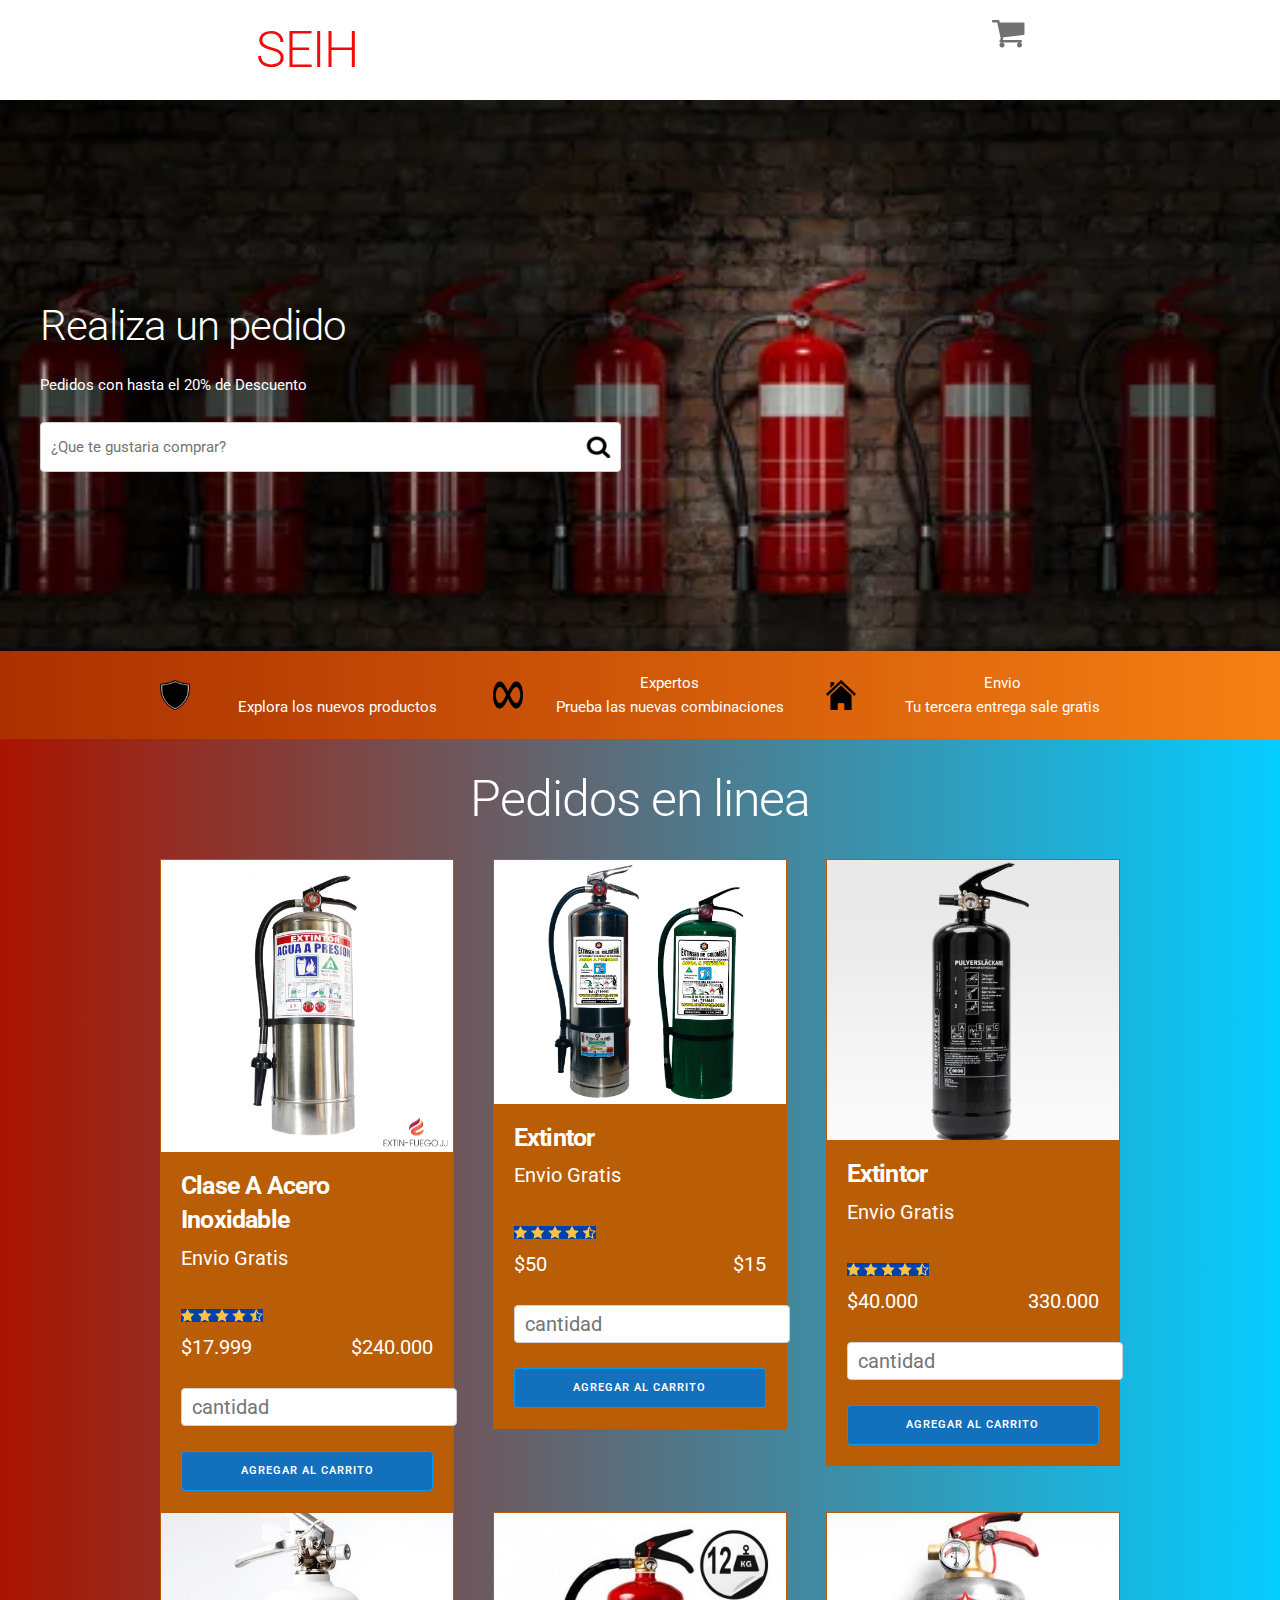
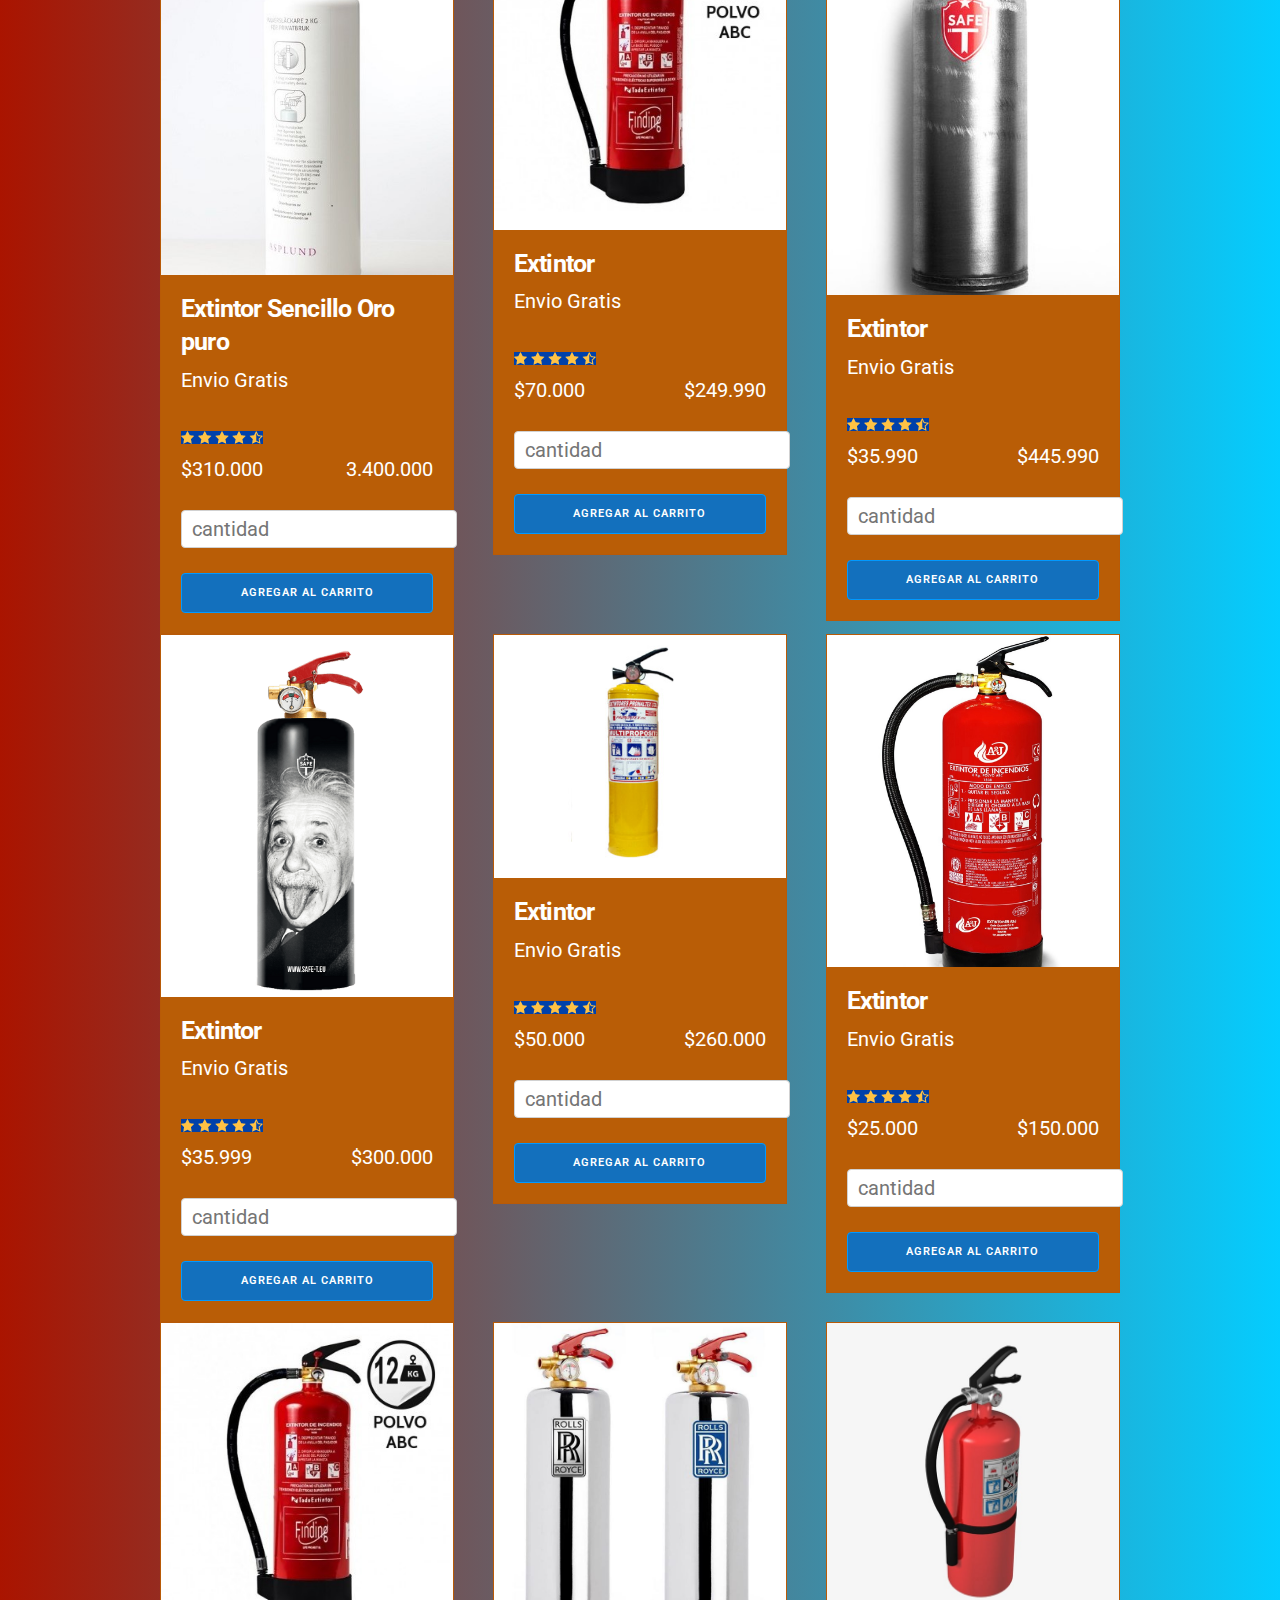
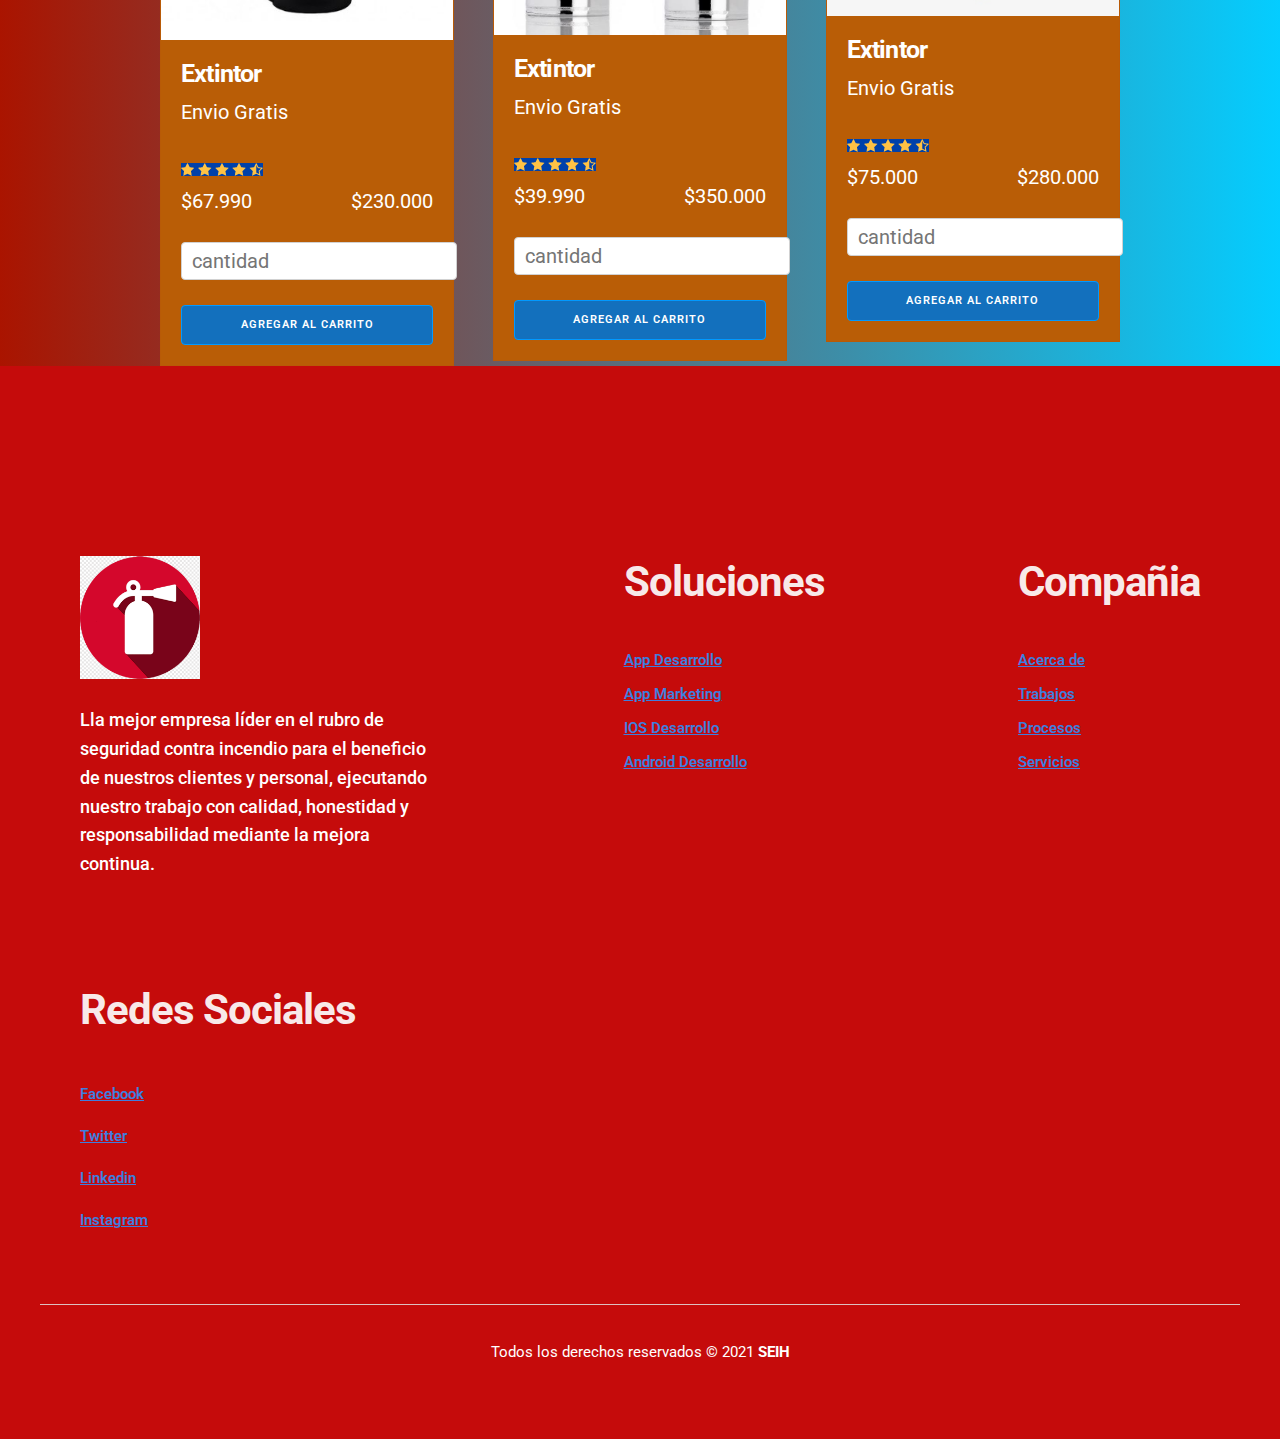
<file: vista/Carrito/carrito.html>
<!DOCTYPE html>
<html lang="en">
<head>
    <meta charset="UTF-8">
    <meta name="viewport" content="width=device-width, initial-scale=1.0">
	<title>Carrito</title>
	<link rel="stylesheet" type="text/css" href="css/normalize.css">
	<link rel="stylesheet" type="text/css" href="css/skeleton.css">
	<link rel="stylesheet" type="text/css" href="css/style.css">
	<link rel="stylesheet" type="text/css" href="css/footer.css">
	<link href="https://fonts.googleapis.com/css2?family=Roboto:ital,wght@0,100;0,300;0,400;0,500;0,700;0,900;1,100;1,300;1,400;1,500;1,700;1,900&display=swap" rel="stylesheet">



<body>

	<header class="header">
		<div class="container">
			<div class="row">
				
				<div class="four columns">
					<h1>SEIH</h1>
				</div>
				<div class="two columns u-pull-right">
					<ul>
						<li class="submenu">
							<img src="img/cart.png">
							<div id="carrito">
								<p class="vacio">carrito</p>
								<table id="lista-carrito" class="u-full-width">
									<thead>
										<tr>
											<th>Imagen</th>
											<th>Productos</th>
											<th>Precio</th>
											<th>Cantidad</th>
											<th>Total</th>
										</tr>
									</thead>
									<tbody>
										
									</tbody>
								</table>
								<a href="#" id="vaciar-carrito" class="button u-full-width">vaciar carrito</a>
							</div>	
						</li>
					</ul>
				</div>
			</div>
		</div>
	</header>

	<div class="hero">
		
		<div class="container">
			<div class="row">
				<div class="six columns">
					<div class="contenido-hero">
						<h2>Realiza un pedido</h2>
						<p>Pedidos con hasta el 20% de Descuento</p>
						<form>
							<input class="u-full-width" type="text" placeholder="¿Que te gustaria comprar?" id="buscador">
							<input type="submit" class="submit-buscador">
						</form>
					</div>
				</div>
			</div>
		</div>
	</div>

	<div class="barra">	
		<div class="container">
			<div class="row">
				<div class="four columns icono icono1">
					<p><br>
					Explora los nuevos productos</p>
				</div>
				<div class="four columns icono icono2">
					<p>Expertos<br>
					Prueba las nuevas combinaciones</p>
				</div>
				<div class="four columns icono icono3">
					<p>Envio<br>
					Tu tercera entrega sale gratis </p>
				</div>
			</div>
		</div>
	</div>

	<div id="lista-catalogo" class="container">
		<h1 class="encabezado">Pedidos en linea</h1>
		<div class="row">
			<div class="four columns">
				<div class="card">
					<img src="img/tipoa1.jpg" class="u-full-width">
					<div class="info-card">
						<h4>Clase A Acero Inoxidable </h4>
						<p>Envio Gratis</p>
						<img src="img/estrellas.png">
						<p>$17.999<span class="u-pull-right">$240.000</span></p>
						<input type="hidden" class="precio" value="240000">
						<input type="number" class="cantidad" placeholder="cantidad" style="color:#000">
						<a href="#" class="u-full-width button-primary button input agregar-carrito" data-id="1">Agregar al carrito</a>
					</div>
				</div>
			</div>
			
			<div class="four columns">
				<div class="card">
					<img src="img/tipoa.jpg" class="u-full-width">
					<div class="info-card">
						<h4>Extintor</h4>
						<p>Envio Gratis</p>
						<img src="img/estrellas.png">
						<p>$50<span class="u-pull-right">$15</span></p>
						<input type="hidden" class="precio" value="15">
						<input type="number" class="cantidad" placeholder="cantidad" style="color:#000">
						<a href="#" class="u-full-width button-primary button input agregar-carrito" data-id="2">Agregar al carrito</a>
					</div>
				</div>
			</div>
			<div class="four columns">
				<div class="card">
					<img src="img/pulver.jpg" class="u-full-width">
					<div class="info-card">
						<h4>Extintor</h4>
						<p>Envio Gratis</p>
						<img src="img/estrellas.png">
						<p>$40.000<span class="u-pull-right">330.000</span></p>
						<input type="hidden" class="precio" value="330000">
						<input type="number" class="cantidad" placeholder="cantidad" style="color:#000">
						<a href="#" class="u-full-width button-primary button input agregar-carrito" data-id="3">Agregar al carrito</a>
					</div>
				</div>
			</div>
		</div>
		<div class="row">
			<div class="four columns">
				<div class="card">
					<img src="img/splund.jpg" class="u-full-width">
					<div class="info-card">
						<h4>Extintor  Sencillo Oro puro</h4>
						<p>Envio Gratis</p>
						<img src="img/estrellas.png">
						<p>$310.000<span class="u-pull-right">3.400.000</span></p>
						<input type="hidden" class="precio" value="3400000">
						<input type="number" class="cantidad" placeholder="cantidad" style="color:#000">
						<a href="#" class="u-full-width button-primary button input agregar-carrito" data-id="4">Agregar al carrito</a>
					</div>
				</div>
			</div>
			<div class="four columns">
				<div class="card">
					<img src="img/extin3.jpg" class="u-full-width">
					<div class="info-card">
						<h4>Extintor</h4>
						<p>Envio Gratis</p>
						<img src="img/estrellas.png">
						<p>$70.000<span class="u-pull-right">$249.990</span></p>
						<input type="hidden" class="precio" value="249990">
						<input type="number" class="cantidad" placeholder="cantidad" style="color:#000">
						<a href="#" class="u-full-width button-primary button input agregar-carrito" data-id="5">Agregar al carrito</a>
					</div>
				</div>
			</div>
			<div class="four columns">
				<div class="card">
					<img src="img/safe.jpg" class="u-full-width">
					<div class="info-card">
						<h4>Extintor</h4>
						<p>Envio Gratis</p>
						<img src="img/estrellas.png">
						<p>$35.990<span class="u-pull-right">$445.990</span></p>
						<input type="hidden" class="precio" value="445990">
						<input type="number" class="cantidad" placeholder="cantidad" style="color:#000">
						<a href="#" class="u-full-width button-primary button input agregar-carrito" data-id="6">Agregar al carrito</a>
					</div>
				</div>
			</div>
		</div>
		<div class="row">
			<div class="four columns">
				<div class="card">
					<img src="img/extin12.png" class="u-full-width">
					<div class="info-card">
						<h4>Extintor</h4>
						<p>Envio Gratis</p>
						<img src="img/estrellas.png">
						<p>$35.999<span class="u-pull-right">$300.000</span></p>
						<input type="hidden" class="precio" value="300000">
						<input type="number" class="cantidad" placeholder="cantidad" style="color:#000">
						<a href="#" class="u-full-width button-primary button input agregar-carrito" data-id="7">Agregar al carrito</a>
					</div>
				</div>
			</div>
			<div class="four columns">
				<div class="card">
					<img src="img/extin6.jpg" class="u-full-width">
					<div class="info-card">
						<h4>Extintor</h4>
						<p>Envio Gratis</p>
						<img src="img/estrellas.png">
						<p>$50.000<span class="u-pull-right">$260.000</span></p>
						<input type="hidden" class="precio" value="260000">
						<input type="number" class="cantidad" placeholder="cantidad" style="color:#000">
						<a href="#" class="u-full-width button-primary button input agregar-carrito" data-id="8">Agregar al carrito</a>
					</div>
				</div>
			</div>
			<div class="four columns">
				<div class="card">
					<img src="img/extin2.jpg" class="u-full-width">
					<div class="info-card">
						<h4>Extintor</h4>
						<p>Envio Gratis</p>
						<img src="img/estrellas.png">
						<p>$25.000<span class="u-pull-right">$150.000</span></p>
						<input type="hidden" class="precio" value="150000">
						<input type="number" class="cantidad" placeholder="cantidad" style="color:#000">
						<a href="#" class="u-full-width button-primary button input agregar-carrito" data-id="9">Agregar al carrito</a>
					</div>
				</div>
			</div>
		</div>
		<div class="row">
			<div class="four columns">
				<div class="card">
					<img src="img/extin3.jpg" class="u-full-width">
					<div class="info-card">
						<h4>Extintor</h4>
						<p>Envio Gratis</p>
						<img src="img/estrellas.png">
						<p>$67.990<span class="u-pull-right">$230.000</span></p>
						<input type="hidden" class="precio" value="230000">
						<input type="number" class="cantidad" placeholder="cantidad" style="color:#000">
						<a href="#" class="u-full-width button-primary button input agregar-carrito" data-id="10">Agregar al carrito</a>
					</div>
				</div>
			</div>
			<div class="four columns">
				<div class="card">
					<img src="img/extin7.jpg" class="u-full-width">
					<div class="info-card">
						<h4>Extintor</h4>
						<p>Envio Gratis</p>
						<img src="img/estrellas.png">
						<p>$39.990<span class="u-pull-right">$350.000</span></p>
						<input type="hidden" class="precio" value="350000">
						<input type="number" class="cantidad" placeholder="cantidad" style="color:#000">
						<a href="#" class="u-full-width button-primary button input agregar-carrito" data-id="11">Agregar al carrito</a>
					</div>
				</div>
			</div>
			<div class="four columns">
				<div class="card">
					<img src="img/extin10.jpg" class="u-full-width">
					<div class="info-card">
						<h4>Extintor</h4>
						<p>Envio Gratis</p>
						<img src="img/estrellas.png">
						<p>$75.000<span class="u-pull-right">$280.000</span></p>
						<input type="hidden" class="precio" value="280000">
						<input type="number" class="cantidad" placeholder="cantidad" style="color:#000">
						<a href="#" class="u-full-width button-primary button input agregar-carrito" data-id="12">Agregar al carrito</a>
					</div>
				</div>
			</div>
		</div>
	</div>

	<!-- INICIO FOOTHER -->
<footer>

    <div class="container__footer">
        <div class="box__footer">
            <div class="logo">
                <img src="img/extintorlogo.png" alt="">
            </div>
            <div class="terms">
                <p>Lla mejor empresa líder en el rubro de seguridad contra incendio para el beneficio de nuestros clientes y personal, ejecutando nuestro trabajo con calidad, honestidad y responsabilidad mediante la mejora continua.</p>
            </div>
        </div>


        <!-- CAJAS -->
        <div class="box__footer">
            <h2>Soluciones</h2>
            <a href="https://www.google.com">App Desarrollo</a>
            <a href="#">App Marketing</a>
            <a href="#">IOS Desarrollo</a>
            <a href="#">Android Desarrollo</a>
        </div>

        <div class="box__footer">
            <h2>Compañia</h2>
            <a href="#">Acerca de</a>
            <a href="#">Trabajos</a>
            <a href="#">Procesos</a>
            <a href="#">Servicios</a>              
        </div>

        <div class="box__footer">
            <h2>Redes Sociales</h2>
            <a href="#"> <i class="fab fa-facebook-square"></i> Facebook</a>
            <a href="#"><i class="fab fa-twitter-square"></i> Twitter</a>
            <a href="#"><i class="fab fa-linkedin"></i> Linkedin</a>
            <a href="#"><i class="fab fa-instagram-square"></i> Instagram</a>
        </div>

    </div>

    <div class="box__copyright">
        <hr>
        <p>Todos los derechos reservados © 2021 <b>SEIH</b></p>
    </div>
</footer>
  


	<script type="text/javascript" src="js/app.js"></script>

</body>
</html>
</file>
<file: vista/Carrito/css/skeleton.css>
/* Grid
–––––––––––––––––––––––––––––––––––––––––––––––––– */
.container {
  position: relative;
  width: 100%;
  max-width: 960px;
  margin: 0 auto;
  padding: 0 20px;
  box-sizing: border-box; }
.column,
.columns {
  width: 100%;
  float: left;
  box-sizing: border-box; }

/* For devices larger than 400px */
@media (min-width: 400px) {
  .container {
    width: 85%;
    padding: 0; }
}

/* For devices larger than 550px */
@media (min-width: 550px) {
  .container {
    width: 80%; }
  .column,
  .columns {
    margin-left: 4%; }
  .column:first-child,
  .columns:first-child {
    margin-left: 0; }

  .one.column,
  .one.columns                    { width: 4.66666666667%; }
  .two.columns                    { width: 13.3333333333%; }
  .three.columns                  { width: 22%;            }
  .four.columns                   { width: 30.6666666667%; }
  .five.columns                   { width: 39.3333333333%; }
  .six.columns                    { width: 48%;            }
  .seven.columns                  { width: 56.6666666667%; }
  .eight.columns                  { width: 65.3333333333%; }
  .nine.columns                   { width: 74.0%;          }
  .ten.columns                    { width: 82.6666666667%; }
  .eleven.columns                 { width: 91.3333333333%; }
  .twelve.columns                 { width: 100%; margin-left: 0; }

  .one-third.column               { width: 30.6666666667%; }
  .two-thirds.column              { width: 65.3333333333%; }

  .one-half.column                { width: 48%; }

  /* Offsets */
  .offset-by-one.column,
  .offset-by-one.columns          { margin-left: 8.66666666667%; }
  .offset-by-two.column,
  .offset-by-two.columns          { margin-left: 17.3333333333%; }
  .offset-by-three.column,
  .offset-by-three.columns        { margin-left: 26%;            }
  .offset-by-four.column,
  .offset-by-four.columns         { margin-left: 34.6666666667%; }
  .offset-by-five.column,
  .offset-by-five.columns         { margin-left: 43.3333333333%; }
  .offset-by-six.column,
  .offset-by-six.columns          { margin-left: 52%;            }
  .offset-by-seven.column,
  .offset-by-seven.columns        { margin-left: 60.6666666667%; }
  .offset-by-eight.column,
  .offset-by-eight.columns        { margin-left: 69.3333333333%; }
  .offset-by-nine.column,
  .offset-by-nine.columns         { margin-left: 78.0%;          }
  .offset-by-ten.column,
  .offset-by-ten.columns          { margin-left: 86.6666666667%; }
  .offset-by-eleven.column,
  .offset-by-eleven.columns       { margin-left: 95.3333333333%; }

  .offset-by-one-third.column,
  .offset-by-one-third.columns    { margin-left: 34.6666666667%; }
  .offset-by-two-thirds.column,
  .offset-by-two-thirds.columns   { margin-left: 69.3333333333%; }

  .offset-by-one-half.column,
  .offset-by-one-half.columns     { margin-left: 52%; }

}


/* Base Styles
–––––––––––––––––––––––––––––––––––––––––––––––––– */
/* NOTE
html is set to 62.5% so that all the REM measurements throughout Skeleton
are based on 10px sizing. So basically 1.5rem = 15px :) */
html {
  font-size: 62.5%; }
body {
  font-size: 1.5em; /* currently ems cause chrome bug misinterpreting rems on body element */
  line-height: 1.6;
  font-weight: 400;
  font-family: "Raleway", "HelveticaNeue", "Helvetica Neue", Helvetica, Arial, sans-serif;
  color: #222; }


/* Typography
–––––––––––––––––––––––––––––––––––––––––––––––––– */
h1, h2, h3, h4, h5, h6 {
  margin-top: 0;
  margin-bottom: 2rem;
  font-weight: 300; }
h1 { font-size: 4.0rem; line-height: 1.2;  letter-spacing: -.1rem;}
h2 { font-size: 3.6rem; line-height: 1.25; letter-spacing: -.1rem; }
h3 { font-size: 3.0rem; line-height: 1.3;  letter-spacing: -.1rem; }
h4 { font-size: 2.4rem; line-height: 1.35; letter-spacing: -.08rem; }
h5 { font-size: 1.8rem; line-height: 1.5;  letter-spacing: -.05rem; }
h6 { font-size: 1.5rem; line-height: 1.6;  letter-spacing: 0; }

/* Larger than phablet */
@media (min-width: 550px) {
  h1 { font-size: 5.0rem; }
  h2 { font-size: 4.2rem; }
  h3 { font-size: 3.6rem; }
  h4 { font-size: 3.0rem; }
  h5 { font-size: 2.4rem; }
  h6 { font-size: 1.5rem; }
}

p {
  margin-top: 0; }


/* Links
–––––––––––––––––––––––––––––––––––––––––––––––––– */
a {
  color: #0199ff; }
a:hover {
  color: #0070bb; }


/* Buttons
–––––––––––––––––––––––––––––––––––––––––––––––––– */
.button,
button,
input[type="submit"],
input[type="reset"],
input[type="button"] {
  display: inline-block;
  height: 38px;
  padding: 0 30px;
  color: #555;
  text-align: center;
  font-size: 11px;
  font-weight: 600;
  line-height: 38px;
  letter-spacing: .1rem;
  text-transform: uppercase;
  text-decoration: none;
  white-space: nowrap;
  background-color: transparent;
  border-radius: 4px;
  border: 1px solid #bbb;
  cursor: pointer;
  box-sizing: border-box; }
.button:hover,
button:hover,
input[type="submit"]:hover,
input[type="reset"]:hover,
input[type="button"]:hover,
.button:focus,
button:focus,
input[type="submit"]:focus,
input[type="reset"]:focus,
input[type="button"]:focus {
  color: #333;
  border-color: #888;
  outline: 0; }
.button.button-primary,
button.button-primary,
input[type="submit"].button-primary,
input[type="reset"].button-primary,
input[type="button"].button-primary {
  color: #FFF;
  background-color: #1370bd;
  border-color: #0199ff; }
.button.button-primary:hover,
button.button-primary:hover,
input[type="submit"].button-primary:hover,
input[type="reset"].button-primary:hover,
input[type="button"].button-primary:hover,
.button.button-primary:focus,
button.button-primary:focus,
input[type="submit"].button-primary:focus,
input[type="reset"].button-primary:focus,
input[type="button"].button-primary:focus {
  color: #FFF;
  background-color: #941a05;
  border-color: #0070bb; }


/* Forms
–––––––––––––––––––––––––––––––––––––––––––––––––– */
input[type="email"],
input[type="number"],
input[type="search"],
input[type="text"],
input[type="tel"],
input[type="url"],
input[type="password"],
textarea,
select {
  height: 38px;
  padding: 6px 10px; /* The 6px vertically centers text on FF, ignored by Webkit */
  background-color: #fff;
  border: 1px solid #D1D1D1;
  border-radius: 4px;
  box-shadow: none;
  box-sizing: border-box; }
/* Removes awkward default styles on some inputs for iOS */
input[type="email"],
input[type="number"],
input[type="search"],
input[type="text"],
input[type="tel"],
input[type="url"],
input[type="password"],
textarea {
  -webkit-appearance: none;
     -moz-appearance: none;
          appearance: none; }
textarea {
  min-height: 65px;
  padding-top: 6px;
  padding-bottom: 6px; }
input[type="email"]:focus,
input[type="number"]:focus,
input[type="search"]:focus,
input[type="text"]:focus,
input[type="tel"]:focus,
input[type="url"]:focus,
input[type="password"]:focus,
textarea:focus,
select:focus {
  border: 1px solid #0070bb;
  outline: 0; }
label,
legend {
  display: block;
  margin-bottom: .5rem;
  font-weight: 600; }
fieldset {
  padding: 0;
  border-width: 0; }
input[type="checkbox"],
input[type="radio"] {
  display: inline; }
label > .label-body {
  display: inline-block;
  margin-left: .5rem;
  font-weight: normal; }


/* Lists
–––––––––––––––––––––––––––––––––––––––––––––––––– */
ul {
  list-style: circle inside; }
ol {
  list-style: decimal inside; }
ol, ul {
  padding-left: 0;
  margin-top: 0; }
ul ul,
ul ol,
ol ol,
ol ul {
  margin: 1.5rem 0 1.5rem 3rem;
  font-size: 90%; }
li {
  margin-bottom: 1rem; }


/* Code
–––––––––––––––––––––––––––––––––––––––––––––––––– */
code {
  padding: .2rem .5rem;
  margin: 0 .2rem;
  font-size: 90%;
  white-space: nowrap;
  background: #F1F1F1;
  border: 1px solid #E1E1E1;
  border-radius: 4px; }
pre > code {
  display: block;
  padding: 1rem 1.5rem;
  white-space: pre; }


/* Tables
–––––––––––––––––––––––––––––––––––––––––––––––––– */
th,
td {
  padding: 12px 15px;
  text-align: left;
  border-bottom: 1px solid #E1E1E1; }
th:first-child,
td:first-child {
  padding-left: 0; }
th:last-child,
td:last-child {
  padding-right: 0; }


/* Spacing
–––––––––––––––––––––––––––––––––––––––––––––––––– */
button,
.button {
  margin-bottom: 1rem; }
input,
textarea,
select,
fieldset {
  margin-bottom: 1.5rem; }
pre,
blockquote,
dl,
figure,
table,
p,
ul,
ol,
form {
  margin-bottom: 2.5rem; }


/* Utilities
–––––––––––––––––––––––––––––––––––––––––––––––––– */
.u-full-width {
  width: 100%;
  height: 80%;
  box-sizing: border-box; }
.u-max-full-width {
  max-width: 100%;
  box-sizing: border-box; }
.u-pull-right {
  float: right; }
.u-pull-left {
  float: left; }


/* Misc
–––––––––––––––––––––––––––––––––––––––––––––––––– */
hr {
  margin-top: 3rem;
  margin-bottom: 3.5rem;
  border-width: 0;
  border-top: 1px solid #E1E1E1; }


/* Clearing
–––––––––––––––––––––––––––––––––––––––––––––––––– */

/* Self Clearing Goodness */
.container:after,
.row:after,
.u-cf {
  content: "";
  display: table;
  clear: both; }


/* Media Queries
–––––––––––––––––––––––––––––––––––––––––––––––––– */
/*
Note: The best way to structure the use of media queries is to create the queries
near the relevant code. For example, if you wanted to change the styles for buttons
on small devices, paste the mobile query code up in the buttons section and style it
there.
*/


/* Larger than mobile */
@media (min-width: 400px) {}

/* Larger than phablet (also point when grid becomes active) */
@media (min-width: 550px) {}

/* Larger than tablet */
@media (min-width: 750px) {}

/* Larger than desktop */
@media (min-width: 1000px) {}

/* Larger than Desktop HD */
@media (min-width: 1200px) {}
</file>
<file: vista/Carrito/css/style.css>
*{
	font-family: 'Roboto', sans-serif;
}
body {
	background: -webkit-linear-gradient(left, #aa1400 0%, #04cdff 100%);
	margin:0
	
}
h1 {
	text-align: center;
	color: rgb(241, 11, 11);
}
h4{
	font-size: 16px;
	font-weight: 700;
}
header{
	padding: 20px 0 0 0;
	background: #ffffff;
	text-align: center;
}
@media (min-width: 750px) {
	header {
		text-align: left;
	}
}

.borrar-product {
	background-color: #00bbbb;
	border-radius:50%;
	padding: 5px 10px;
	text-decoration: none;
	color: rgb(71, 71, 71);
	font-weight: bold; 
}

ul {
	list-style: none;
}

.hero {
	background-image: url(../img/pared1.jpg);
	background-size: cover;
	background-repeat: no-repeat;
	height: 551px;
	
	background-attachment: fixed;
	
}
.encabezado{
	margin: 30px 0;
	color: #fff;
}
.submenu{
	position: relative;
}
.submenu #carrito{
	display: none;
}
.submenu:hover #carrito {
	display: block;
	color: #fff;
	position: absolute;
	right: 0;
	top: 100%;
	z-index: 1;
	background:#17181b;
	padding: 20px;
}
.vacio {
	padding: 10px;
	background-color: #0041aa;
	text-align: center;
	border-radius: 10px;
	color: rgb(255,255,255);
}
.button {
	background-color: #d43d17c9;
	color: rgb(255,255,255);
}
.contenido-hero{
	margin-top: 200px;
	margin-left: -120px;
	color: #fff;
}
.contenido-hero form {
	position: relative;
	margin-bottom: 0;
}
.contenido-hero form #buscador {
	height: 50px;
	margin-bottom: 0;
}
.contenido-hero form .submit-buscador {
	position: absolute;
	right: 10px;
	top: 0;
	height: 100%;
	padding: 0;
	display: block;
	text-indent: -9999px;
	width: 50px;
	background-image: url(../img/lupa.png);
	background-position: right center;
	background-repeat: no-repeat;
	border:none;
}

.barra {
	padding: 20px 0;
	background: -webkit-linear-gradient(left, #aa3000 0%, #f58013 100%);
}

.barra p {
	margin: 0;
	color: #fff;
}
.icono {
	background-repeat: no-repeat;
	background-position: left center;
	padding-left: 60px;
	background-size: 30px;
	margin-bottom: 40px;
	text-align: center;
}

@media (min-width: 750px) {
	.icono {
		margin-bottom: 0;
	}
}

.icono1{
	background-image: url(../img/icono-1.png);
}
.icono2{
	background-image: url(../img/icono-2.png);
}
.icono3{
	background-image: url(../img/icono-3.png);
}

#lista-products .row {
	margin-bottom: 20px;
}
.agregar-carrito{
	margin:10px 0;
}
.card {
	text-align: center;
	border: 1px solid rgba(185, 42, 42, 0.05);
	background:#b95d06;
	
}

	

@media (min-width: 550px){
	.card {
		text-align: left;
	}
}
.info-card{
	padding: 10px 20px;
	color: #ffff;
	font-size: 20px;
	
}
.info-card img{
	background-color: #0041aa;
	
}
.info.card p,
.card h4 {
	margin-bottom: 5px;
	font-size: 25px;
}
.info-card .precio {
	text-decoration: line-through;
	font-size: 21px;
	margin-top: 10px;

}
.info-card .precio span {
	font-weight: 700;
	font-size: 27px;
}
.footer {
	margin-top: 40px;
	padding-top: 40px;
	background: #1d2124;
}
.footer .menu a {
	display: block;
	margin-bottom: 10px;
	text-decoration: none;
}
</file>
<file: vista/Carrito/css/footer.css>
/* INICIO FOOTER*/
footer{
    width: 100%;
    padding: 50px 0px;

    background-size: cover;
    
    background-color: #c50b0b;
    
    }

.container__footer{
    display: flex;
    flex-wrap: wrap;
    justify-content: space-between;
    max-width: 1200px;
    margin: auto;
    margin-top: 100px;
}

.box__footer{
    display: flex;
    flex-direction: column;
    padding: 40px;
}

.box__footer .logo img{
    width: 120px;
}

.box__footer .terms{
    max-width: 350px;
    margin-top: 20px;
    font-weight: 500;
    color: #ffffff;
    font-size: 18px;
}

.box__footer h2{
    margin-bottom: 30px;
    color: #f8e9e9;
    font-weight: 700;
}

.box__footer a{
    margin-top: 10px;
    color: #3e7edf;
    font-weight: 600;
}

.box__footer a:hover{
    opacity: 0.8;
}

.box__footer a .fab{
    font-size: 20px;
}

.box__copyright{
    max-width: 1200px;
    margin: auto;
    text-align: center;
    padding: 0px 40px;
}

.box__copyright p{
    margin-top: 20px;
    color: #ffffff;
}

.box__copyright hr{
    border: none;
    height: 1px;
    background-color: #ddc1c1;
}

/* FIN FOOTER */
</file>
